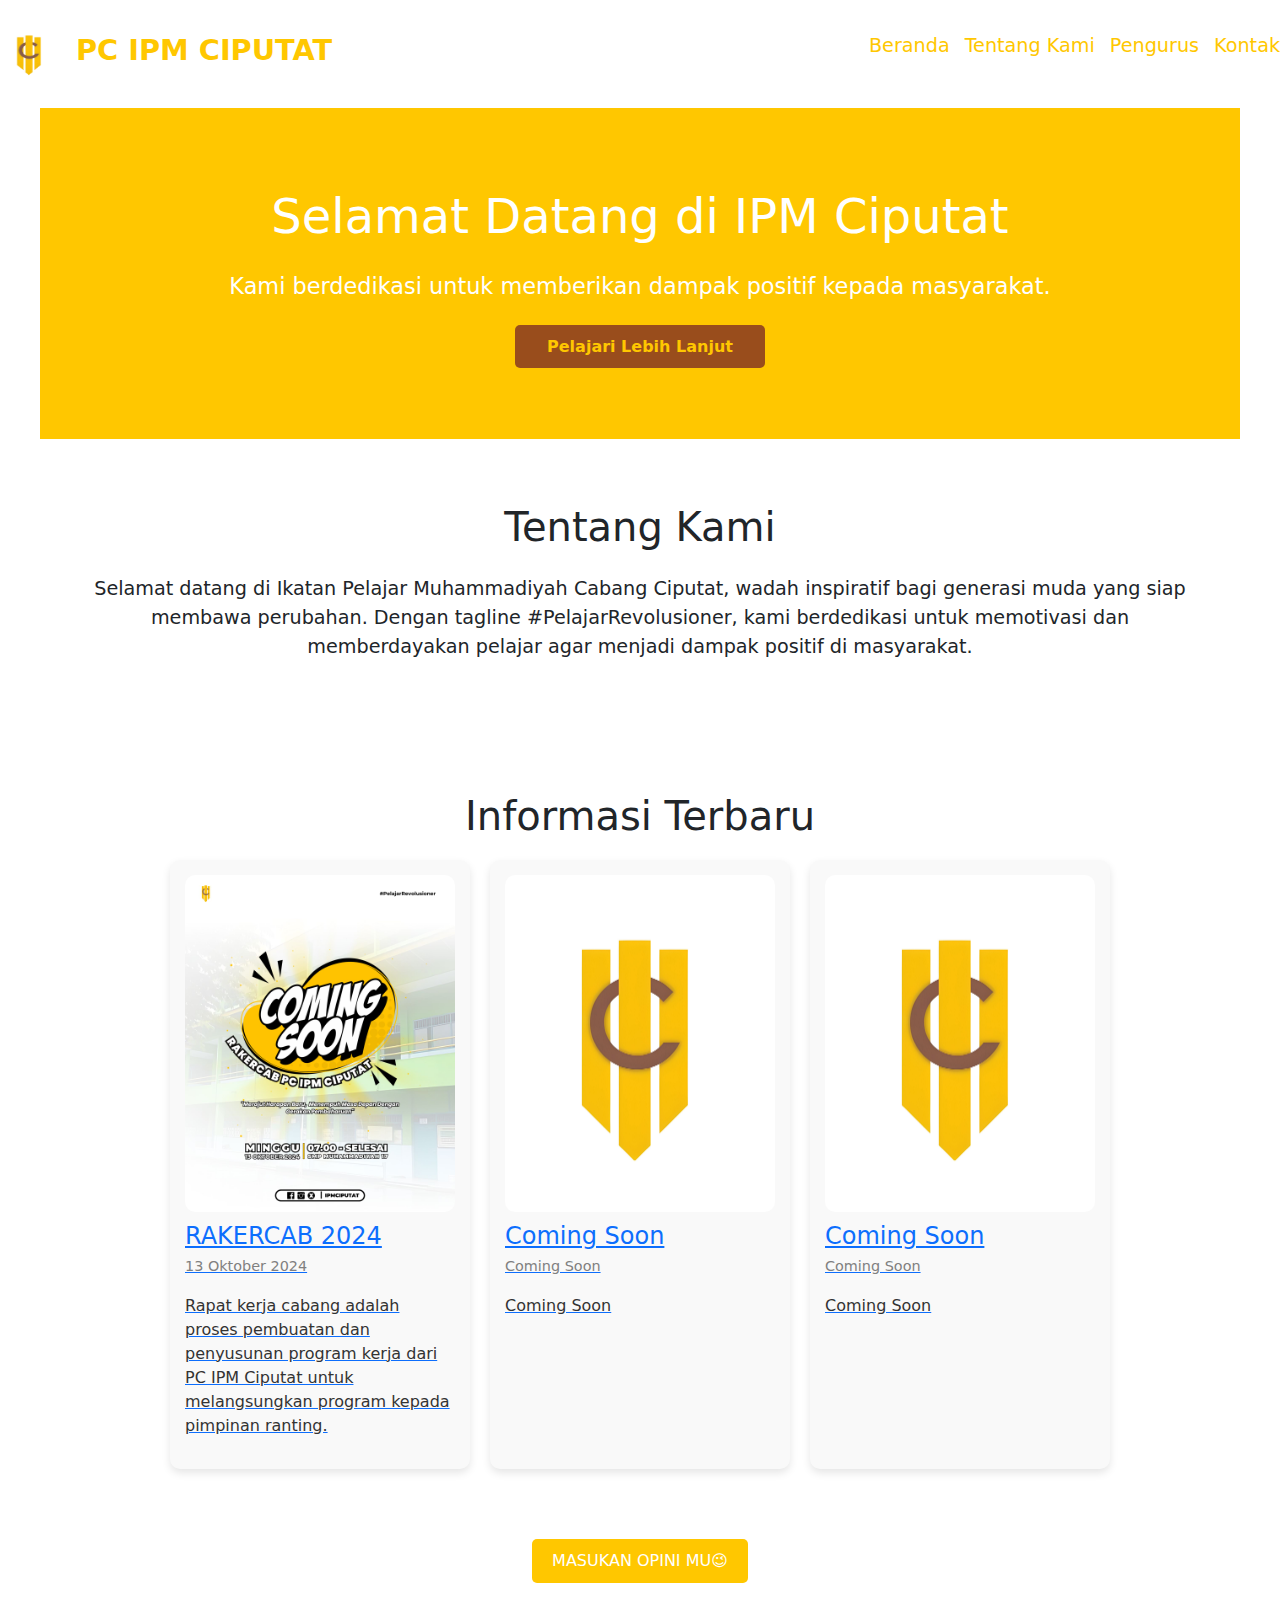
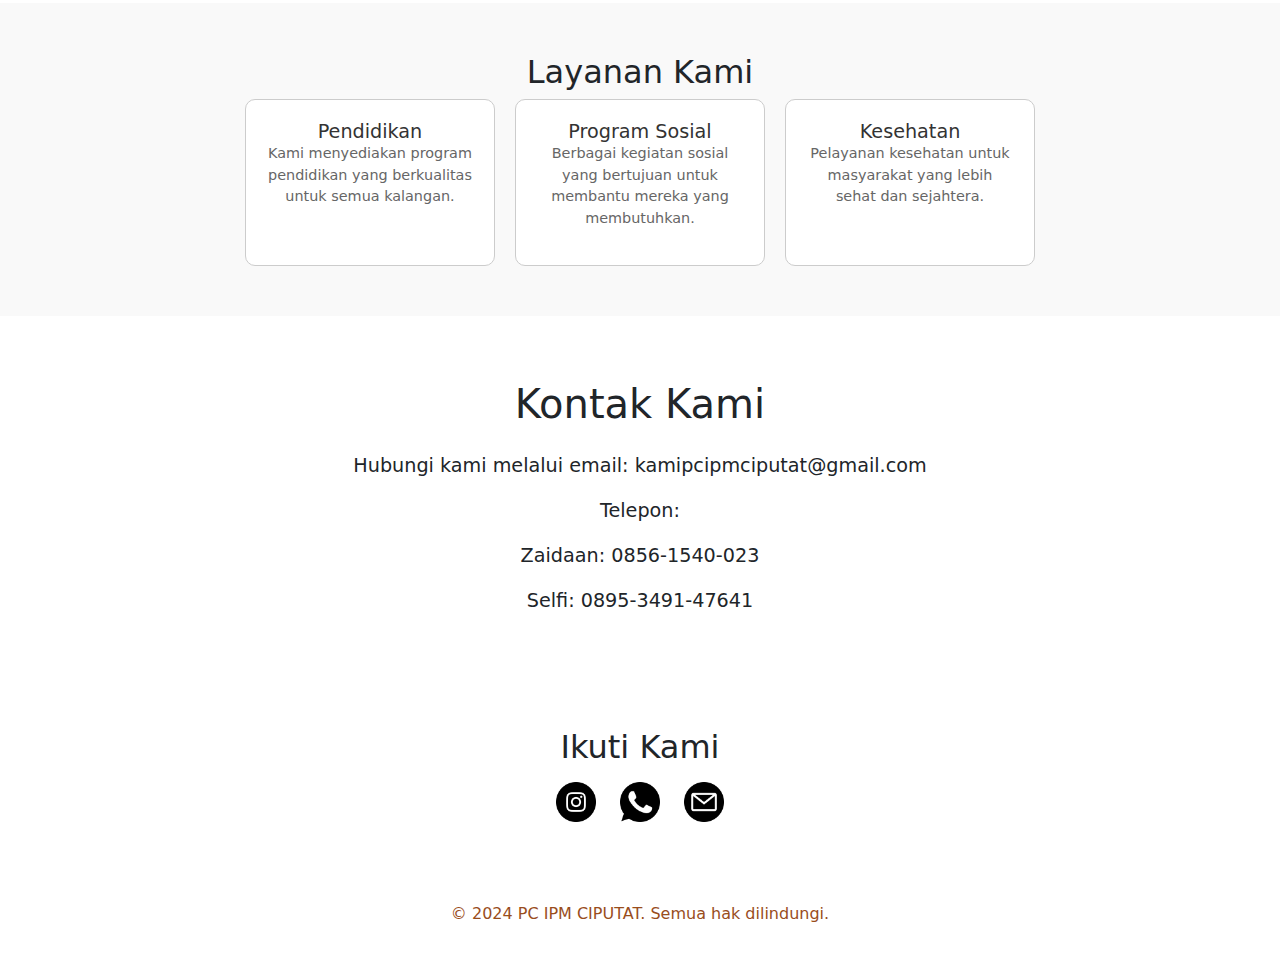
<file: index.html>
<!DOCTYPE html>
<html lang="en">
    <head>
        <meta charset="UTF-8">
        <meta name="viewport" content="width=device-width, initial-scale=1.0">
        <meta http-equiv="X-UA-Compatible" content="ie=edge">
        <title>Profil Organisasi</title>
        <link rel="icon" href="logo.png" type="image/x-icon">
        <link rel="stylesheet" href="style.css"> <!-- Menghubungkan ke file CSS -->
        <!-- Bootstrap CSS -->
        <link href="https://stackpath.bootstrapcdn.com/bootstrap/5.1.3/css/bootstrap.min.css" rel="stylesheet">
        <!-- Bootstrap JS -->
        <script src="https://stackpath.bootstrapcdn.com/bootstrap/5.1.3/js/bootstrap.bundle.min.js"></script>
        <script id="pixel-chaty" async="true" src="https://cdn.chaty.app/pixel.js?id=AlbkSiKe"></script>
    </head>
    
<body>
    <!-- Navbar -->
    <header>
        <nav class="navbar">
            <div class="logo-container">
                <img src="logo.png" alt="Logo Organisasi" class="logo">
                <h1 class="organization-name">PC IPM CIPUTAT</h1>
            </div>
            <ul class="nav-links">
                <li><a href="#home">Beranda</a></li>
                <li><a href="#about">Tentang Kami</a></li>
                <li><a href="pengurus.html">Pengurus</a></li>
                <li><a href="#contact">Kontak</a></li>
            </ul>
        </nav>
    </header>

    <!-- Hero Section -->
    <section id="home" class="hero-section">
        <h1>Selamat Datang di IPM Ciputat</h1>
        <p>Kami berdedikasi untuk memberikan dampak positif kepada masyarakat.</p>
        <a href="#about" class="cta-button">Pelajari Lebih Lanjut</a>
    </section>

    <!-- About Section -->
    <section id="about" class="about-section">
        <h2>Tentang Kami</h2>
        <p>Selamat datang di Ikatan Pelajar Muhammadiyah Cabang Ciputat, wadah inspiratif bagi generasi muda yang siap membawa perubahan. Dengan tagline #PelajarRevolusioner, kami berdedikasi untuk memotivasi dan memberdayakan pelajar agar menjadi dampak positif di masyarakat.</p>
    </section>

    <!-- Image Information Section -->
    <section id="info" class="info-section">
        <h2>Informasi Terbaru</h2>
        <div class="news-container">
            <a href="https://www.instagram.com/p/DBAzl8vJ9vQ/?igsh=MW44eTRscXlxem1scw==" class="news-card">
                <img src="info1.jpg" alt="Informasi 1" class="info-image">
                <h3 class="news-title">RAKERCAB 2024</h3>
                <p class="news-date">13 Oktober 2024</p>
                <p class="news-description">Rapat kerja cabang adalah proses pembuatan dan penyusunan program kerja dari PC IPM Ciputat untuk melangsungkan program kepada pimpinan ranting.</p>
            </a>
            <a href="link-to-berita-2.html" class="news-card">
                <img src="logo.png" alt="Informasi 2" class="info-image">
                <h3 class="news-title">Coming Soon</h3>
                <p class="news-date">Coming Soon</p>
                <p class="news-description">Coming Soon</p>
            </a>
            <a href="link-to-berita-3.html" class="news-card">
                <img src="logo.png" alt="Informasi 3" class="info-image">
                <h3 class="news-title">Coming Soon</h3>
                <p class="news-date">Coming Soon</p>
                <p class="news-description">Coming Soon</p>
            </a>
        </div>
    </section>

    <!-- Tombol Opini -->
    <div class="button-container">
        <a href="https://forms.gle/f1nyCNAueRFiK3ku5" class="button">MASUKAN OPINI MU😉</a>
    </div>

    <!-- Services Section -->
    <section id="services" class="services-section">
        <h2>Layanan Kami</h2>
        <div class="service-cards">
            <a href="#pendidikan" class="service-card">
                <h3>Pendidikan</h3>
                <p>Kami menyediakan program pendidikan yang berkualitas untuk semua kalangan.</p>
            </a>
            <a href="#program-sosial" class="service-card">
                <h3>Program Sosial</h3>
                <p>Berbagai kegiatan sosial yang bertujuan untuk membantu mereka yang membutuhkan.</p>
            </a>
            <a href="#kesehatan" class="service-card">
                <h3>Kesehatan</h3>
                <p>Pelayanan kesehatan untuk masyarakat yang lebih sehat dan sejahtera.</p>
            </a>
        </div>
    </section>

    <!-- Contact Section -->
    <section id="contact" class="contact-section">
        <h2>Kontak Kami</h2>
        <p>Hubungi kami melalui email: kamipcipmciputat@gmail.com</p>
        <p>Telepon:</p>
        <p>Zaidaan: 0856-1540-023</p>
        <p>Selfi: 0895-3491-47641</p>
    </section>

    <!-- Social Media Links -->
    <section class="social-media">
        <h3>Ikuti Kami</h3>
        <div class="social-links">
            <a href="https://www.instagram.com/ipmciputat?igsh=bTRiejVwbTMxZjFq" target="_blank">
                <img src="instagram.png" alt="Instagram">
            </a>
            <a href="https://wa.me/628561540023" target="_blank">
                <img src="whatsapp2.png" alt="WhatsApp">
            </a>
            <a href="mailto:kamipcipmciputat@gmail.com">
                <img src="email.png" alt="Email">
            </a>
        </div>
    </section>

    <!-- Footer -->
    <footer>
        <p>&copy; 2024 PC IPM CIPUTAT. Semua hak dilindungi.</p>
    </footer>
</body>
</html>
</file>
<file: style.css>
/* Reset CSS */
* {
    margin: 0;
    padding: 0;
    box-sizing: border-box;
}

/* General Styles */
body {
    font-family: Arial, sans-serif;
    margin: 0;
    padding: 0;
}

header {
    background-color: #ffffff;
    color: #fff;
    padding: 1rem 0;
    text-align: center;
}

@media (min-width: 1024px) {
    .container {
        width: 80%;
        margin: 0 auto;
        padding: 20px;
    }

    .navbar {
        display: flex;
        justify-content: space-between;
        padding: 20px;
    }

    .navbar ul {
        display: flex;
        gap: 15px;
    }

    .main-content {
        display: flex;
        justify-content: space-between;
    }

    .sidebar {
        width: 30%;
        padding: 20px;
        background-color: #f1f1f1;
    }

    .content {
        width: 65%;
        padding: 20px;
    }
}

/* Gaya untuk mobile */
@media (max-width: 1023px) {
    .container {
        width: 100%;
        padding: 10px;
    }

    .navbar ul {
        display: block;
        text-align: center;
    }

    .main-content {
        display: block;
    }

    .sidebar, .content {
        width: 100%;
        padding: 10px;
    }
}

.logo-container {
    display: flex;
    align-items: center;
}

.logo {
    width: 60px;
    height: 60px;
    margin-right: 1rem;
}

.organization-name {
    font-size: 1.8rem;
    font-weight: bold;
    color: #FFC700;
}

.nav-links {
    list-style: none;
    display: flex;
    gap: 2rem;
}

.nav-links li {
    display: inline;
}

.nav-links a {
    color: #FFC700;
    text-decoration: none;
    font-size: 1.2rem;
}

.nav-links a:hover {
    color: #FFC700;
}

/* Hero Section */
.hero-section {
    background-color: #FFC700;
    color: #fff;
    padding: 5rem 0;
    text-align: center;
    max-width: 1200px;
    margin: 0 auto;
}

.hero-section h1 {
    font-size: 3rem;
    margin-bottom: 1.5rem;
}

.hero-section p {
    font-size: 1.4rem;
    margin-bottom: 2rem;
}

.cta-button {
    background-color: #994D1C;
    color: #FFC700;
    padding: 0.75rem 2rem;
    text-decoration: none;
    font-weight: bold;
    border-radius: 5px;
}

.cta-button:hover {
    background-color: #f0f0f0;
}

/* About Section */
.about-section {
    background-color: #fff;
    padding: 4rem 2rem;
    text-align: center;
    max-width: 1200px;
    margin: 0 auto;
}

.about-section h2 {
    font-size: 2.5rem;
    margin-bottom: 1.5rem;
}

.about-section p {
    font-size: 1.2rem;
}
/* Carousel image settings */
.carousel-item img {
    width: 100%; /* Gambar memenuhi lebar carousel */
    max-width: 100%; /* Pastikan gambar tidak melebihi lebar kontainer */
    height: auto; /* Jaga rasio aspek gambar */
    display: block; /* Jaga agar gambar tetap berada di tengah */
}

/* Carousel container settings */
.carousel-inner {
    width: 100%; /* Memastikan carousel menempati 100% dari kontainernya */
    max-width: 1200px; /* Batas maksimum lebar carousel agar tidak terlalu besar */
    margin: 0 auto; /* Carousel tetap berada di tengah */
    height: auto; /* Tinggi carousel mengikuti konten (gambar) */
}

/* Carousel prev and next buttons */
.carousel-control-prev-icon,
.carousel-control-next-icon {
    background: none; /* Menghapus ikon default */
    font-size: 2em; /* Ukuran besar untuk tanda lebih kecil dan lebih besar */
    color: black; /* Warna teks tombol */
}

.carousel-control-prev-icon:before {
    content: '<'; /* Simbol untuk tombol Previous */
}

.carousel-control-next-icon:before {
    content: '>'; /* Simbol untuk tombol Next */
}

/* Custom alignment for prev and next buttons */
.carousel-control-prev,
.carousel-control-next {
    width: 5%; /* Lebar tombol untuk area klik */
    display: flex;
    align-items: center;
    justify-content: center;
}

.carousel-control-prev {
    left: 0; /* Tombol Prev di kiri */
}

.carousel-control-next {
    right: 0; /* Tombol Next di kanan */
}

/* Ensure the carousel stays responsive */
.carousel {
    max-height: 500px; /* Batas maksimum tinggi carousel */
    width: 100%; /* Carousel mengikuti lebar container */
    overflow: hidden; /* Menghindari gambar keluar dari batas carousel */
}


/* Image Information Section (Informasi Terbaru) */
.info-section {
    padding: 50px 20px;
    background-color: #fff;
    text-align: center; /* Menyelaraskan teks di tengah */
}

.info-section h2 {
    font-size: 2.5rem;
    margin-bottom: 20px;
}

.news-container {
    display: flex;
    justify-content: center; /* Memusatkan konten secara horizontal */
    gap: 20px;
    flex-wrap: wrap; /* Membuat konten tetap rapi saat layar diperkecil */
}

.news-card {
    background-color: #f9f9f9; /* Warna latar belakang untuk kartu berita */
    border-radius: 10px;
    box-shadow: 0px 4px 8px rgba(0, 0, 0, 0.1);
    padding: 15px;
    width: 300px; /* Lebar tetap untuk setiap kartu */
    text-align: left; /* Teks di dalam kartu akan rata kiri */
}

.info-image {
    width: 100%;
    height: auto; /* Menjaga rasio gambar */
    border-radius: 10px;
}

.news-title {
    font-size: 1.5rem;
    margin: 10px 0 5px 0;
}

.news-date {
    font-size: 0.9rem;
    color: gray; /* Warna untuk tanggal */
}

.news-description {
    font-size: 1rem;
    color: #333; /* Warna teks deskripsi */
}

/* Responsive Design for News Cards */
@media screen and (max-width: 768px) {
    .news-container {
        flex-direction: column; /* Membuat kartu berita diatur vertikal pada layar kecil */
        align-items: center; /* Memusatkan kartu berita */
    }
}
/* Gaya untuk Container Tombol */
.button-container {
    display: flex; /* Mengatur elemen dalam satu baris */
    justify-content: center; /* Memusatkan tombol secara horizontal */
    margin: 20px 0; /* Jarak atas dan bawah */
}

/* Gaya untuk Tombol */
.button {
    display: inline-block; /* Membuat tombol dalam satu baris */
    padding: 10px 20px; /* Padding atas dan bawah, serta kiri dan kanan */
    background-color: #FFC700; /* Warna latar belakang */
    color: white; /* Warna teks */
    text-align: center; /* Mengatur teks agar berada di tengah */
    text-decoration: none; /* Menghapus garis bawah pada link */
    border-radius: 5px; /* Sudut melengkung */
    transition: background-color 0.3s; /* Transisi warna latar belakang */
    font-size: 16px; /* Ukuran font */
}

/* Gaya saat hover */
.button:hover {
    background-color: #e0b600; /* Warna latar belakang saat hover */
}


.services-button {
    background-color: #994D1C;
    color: #FFC700;
    padding: 0.75rem 2rem;
    text-decoration: none;
    font-weight: bold;
    border-radius: 5px;
}

.services-button:hover {
    background-color: #f0f0f0;
    color: #994D1C;
}


/* Layanan Kami */
.services-section {
    padding: 50px 20px;
    background-color: #f9f9f9; /* Warna latar belakang yang lembut */
    text-align: center; /* Memusatkan teks */
}

.service-cards {
    display: flex; /* Menggunakan flexbox untuk tata letak */
    justify-content: center; /* Memusatkan kartu layanan */
    flex-wrap: wrap; /* Membiarkan kartu untuk membungkus ke baris baru jika perlu */
    gap: 20px; /* Jarak antar kartu */
}

.service-card {
    background-color: #fff; /* Warna latar belakang kartu */
    border: 1px solid #ccc; /* Garis batas */
    border-radius: 10px; /* Sudut melengkung */
    padding: 20px; /* Ruang dalam kartu */
    width: 250px; /* Lebar kartu (dapat disesuaikan) */
    max-width: 90%; /* Maksimal lebar 90% dari wadahnya */
    text-decoration: none; /* Menghapus garis bawah pada tautan */
    color: #333; /* Warna teks */
    transition: transform 0.2s, box-shadow 0.2s; /* Efek transisi saat hover */
}

.service-card:hover {
    transform: scale(1.05); /* Memperbesar sedikit saat hover */
    box-shadow: 0 4px 15px rgba(0, 0, 0, 0.1); /* Efek bayangan saat hover */
}

.service-card h3 {
    margin: 0; /* Menghapus margin dari judul */
    font-size: 1.2em; /* Ukuran font untuk judul */
}

.service-card p {
    font-size: 0.9em; /* Ukuran font untuk deskripsi */
    color: #666; /* Warna deskripsi */
}

/* Responsiveness */
@media (max-width: 768px) {
    .service-card {
        width: 100%; /* Kartu mengambil lebar penuh pada layar kecil */
    }
}


/* Contact Section */
.contact-section {
    background-color: #fff;
    padding: 4rem 2rem;
    text-align: center;
    max-width: 1200px;
    margin: 0 auto;
}

.contact-section h2 {
    font-size: 2.5rem;
    margin-bottom: 1.5rem;
}

.contact-section p {
    font-size: 1.2rem;
}

/* Social Media Links */
.social-media {
    background-color: white;
    padding: 2rem;
    text-align: center;
}

.social-media h3 {
    font-size: 2rem;
    margin-bottom: 1rem;
}

.social-links {
    display: flex;
    justify-content: center;
    gap: 1.5rem;
}

.social-links img {
    width: 40px;
    height: 40px;
}

/* Footer */
footer {
    background-color: white;
    color: #994D1C;
    text-align: center;
    padding: 1rem 0;
    margin-top: 2rem;
}

/* Responsive Layout */
@media screen and (max-width: 1200px) {
    body, .navbar, .hero-section, .about-section, .services-section, .contact-section {
        width: 100%;
    }
}

@media screen and (max-width: 768px) {
    .service-cards {
        flex-direction: column;
    }

    .image-container {
        flex-direction: column;
    }

    .info-image {
        width: 90%; /* Menyesuaikan ukuran gambar di layar kecil */
    }

    .service-card {
        width: 100%; /* Menyesuaikan lebar kartu layanan di layar kecil */
    }
}
img {
    max-width: 100%;
    height: auto;
}
</file>
